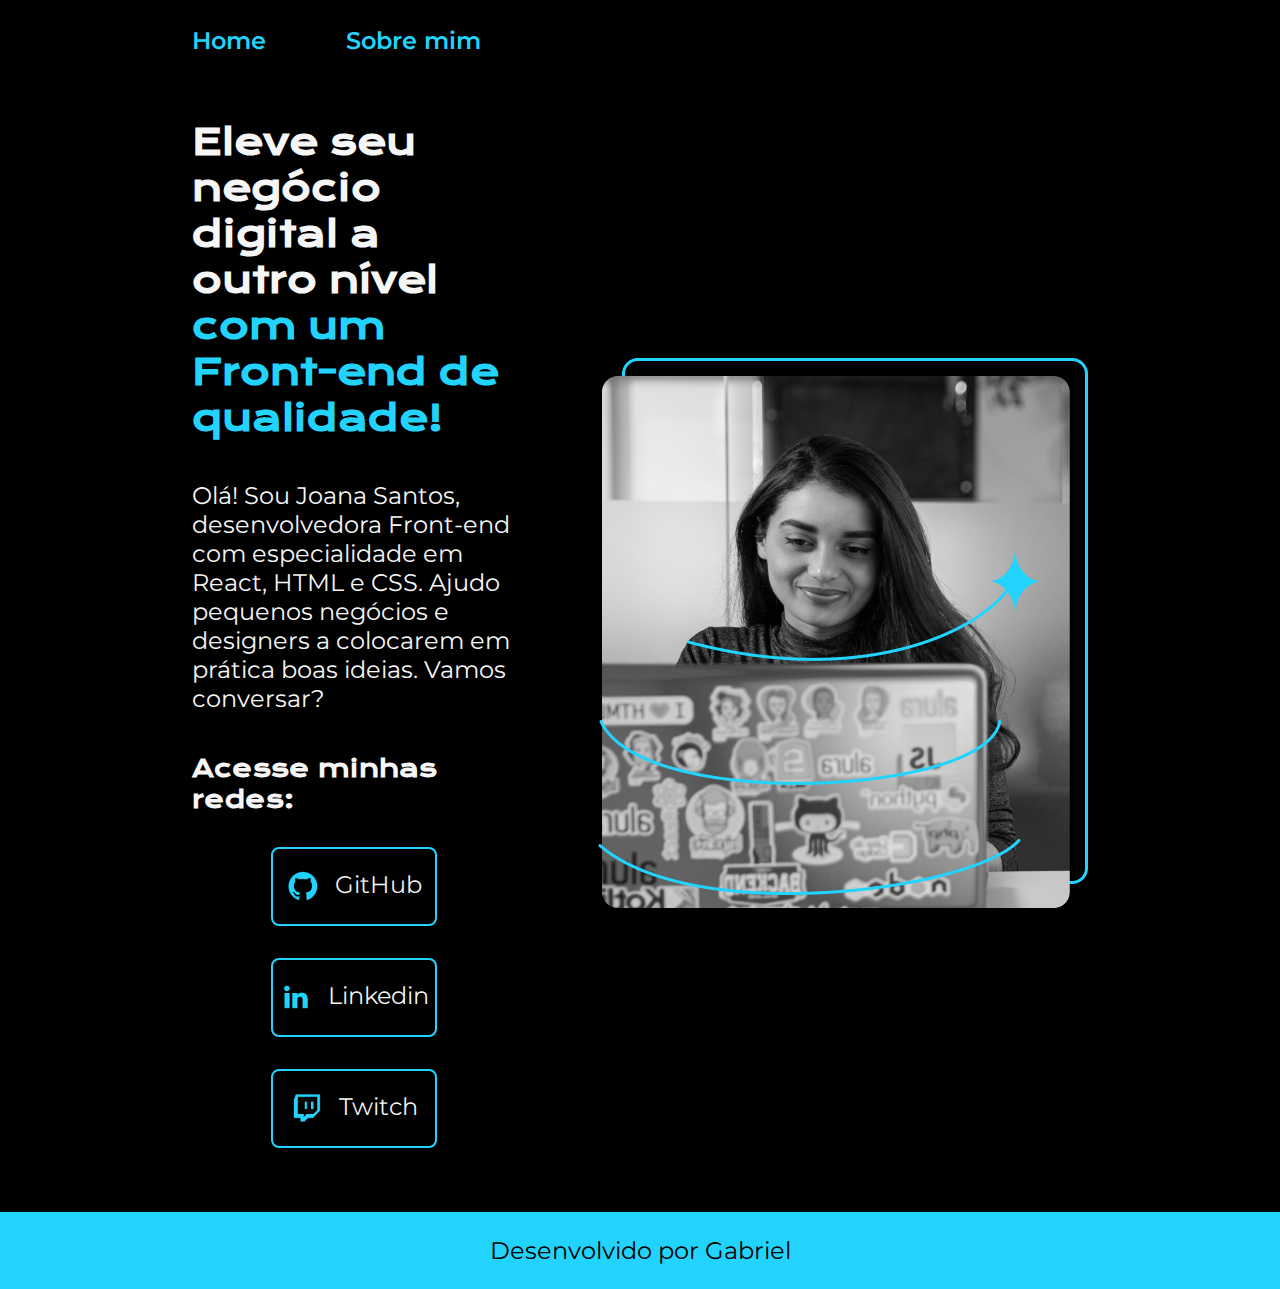
<file: index.html>
<!DOCTYPE html>
<html lang="pt-br">
    <head>
        <meta charset="UTF-8">
        <meta http-equiv="X-UA-Compatible" content="IE=edge">
        <meta name="viewport" content="width=device-width, initial-scale=1.0">
        <title>Document</title>
        <link rel="stylesheet" href="./styles/style.css">
    </head>
    
    <body>
        <header class="cabecalho">
            <nav class="cabecalho__menu">
                <a class="cabecalho__menu__link">Home</a>
                <a class="cabecalho__menu__link" href="about.html">Sobre mim</a>
            </nav>
        </header>
        <main class="apresentacao">
            <section class="apresentacao__conteudo">
                <h1 class="apresentacao__conteudo_titulo">Eleve seu negócio digital a outro nível
                    <strong class="titulo-destaque">com um Front-end de qualidade!</strong>
                </h1>
                <p class="apresentacao__conteudo_texto">Olá! Sou Joana Santos, desenvolvedora Front-end com especialidade em React, 
                    HTML e CSS. Ajudo pequenos negócios e designers a colocarem em prática boas ideias. 
                    Vamos conversar?
                </p>
                <div class="aprensentacao__conteudo_links">
                    <h2 class="apresentacao__links_subtitulo">
                        Acesse minhas redes:
                    </h2>
                    <a class="apresentacao__conteudos_links_navegacao" href="https://instagram.com/rodriguesz_03"><img class="imagemGit" src="./assets/Logo Github.png">GitHub</a>
                    <a class="apresentacao__conteudos_links_navegacao"href="https://instagram.com/rodriguesz_03"><img class="imagemLinkedin"src="./assets/Logo linkedin.png">Linkedin</a>
                    <a class="apresentacao__conteudos_links_navegacao"href="https://instagram.com/rodriguesz_03"><img class="imagemTwich"src="./assets/Logo Twitch.png">Twitch</a>
                </div>
            </section>
            <img clas="apresentacao__imagem" src="./assets/imagem.png" alt="Foto">
        </main>
        <footer class="rodape">
            <p>Desenvolvido por Gabriel</p>
        </footer>
    </body>
</html>
</file>
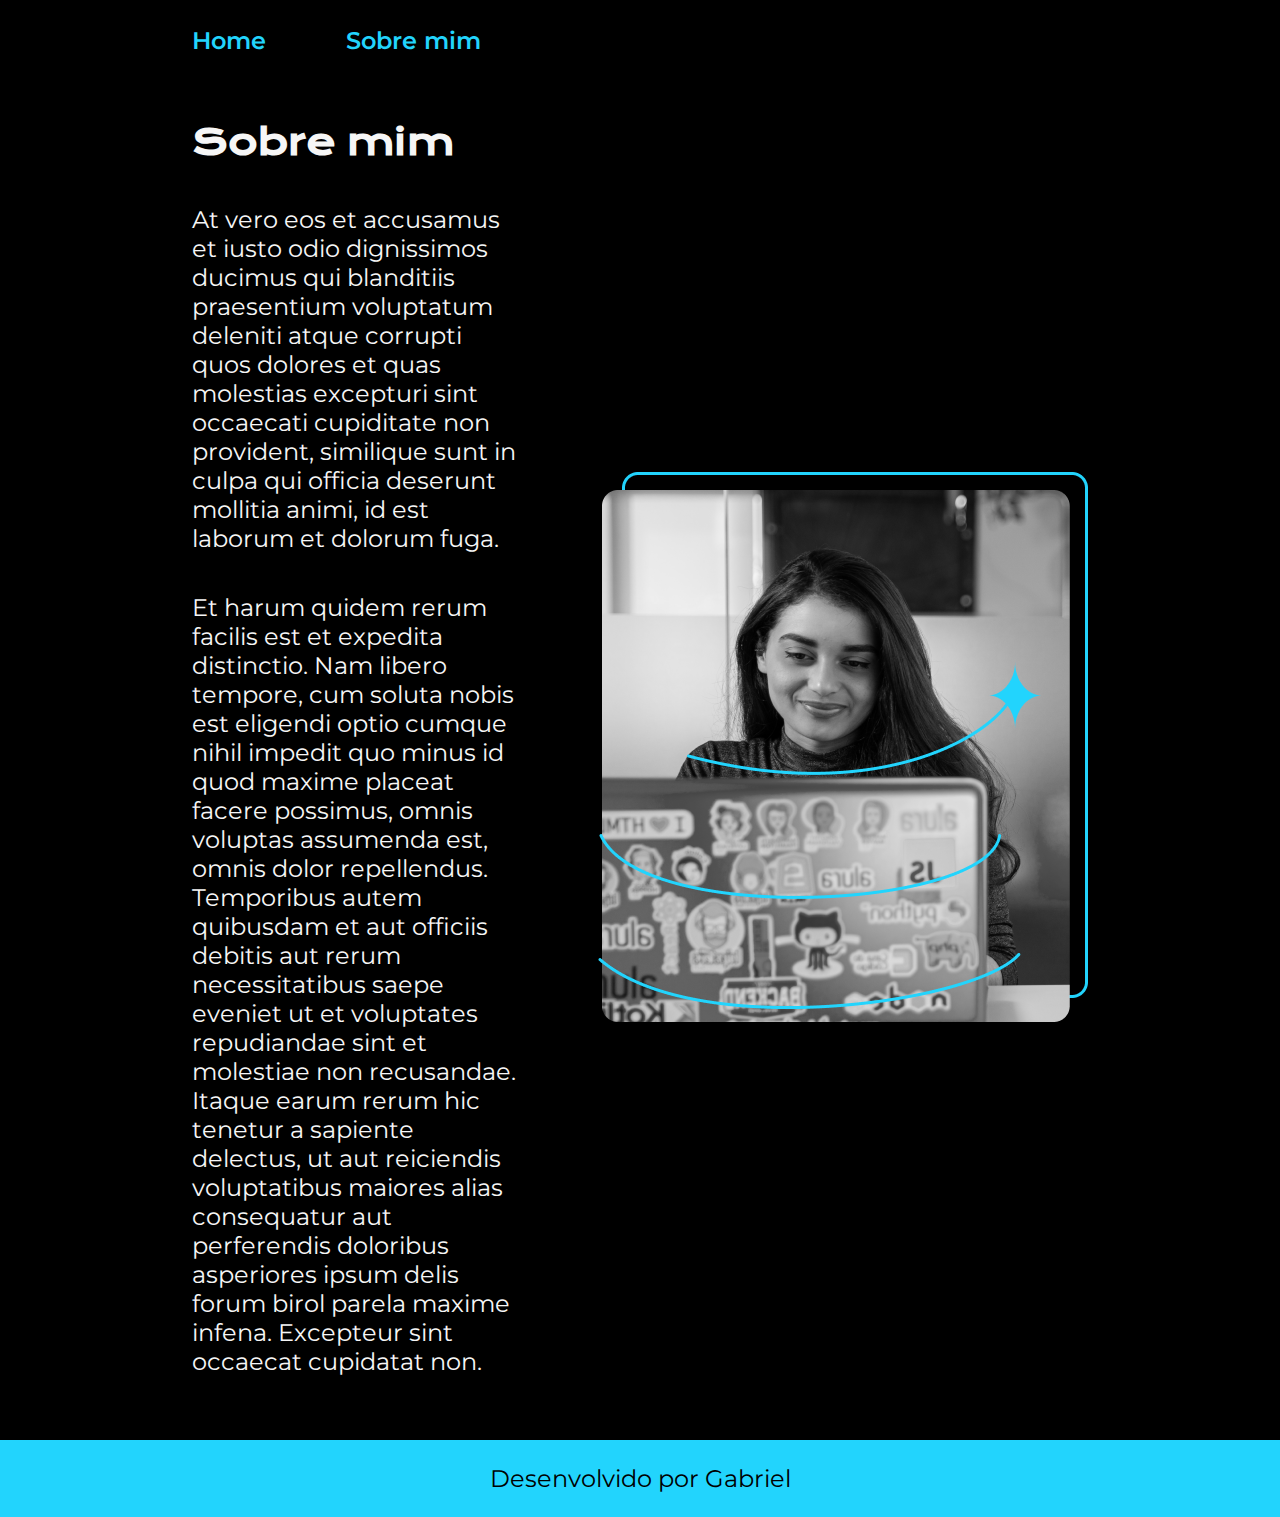
<file: about.html>
<!DOCTYPE html>
<html lang="en">
<head>
    <meta charset="UTF-8">
    <meta http-equiv="X-UA-Compatible" content="IE=edge">
    <meta name="viewport" content="width=device-width, initial-scale=1.0">
    <link rel="stylesheet" href="./styles/style.css">
    <title>Sobre mim</title>
</head>
<body>
    <header class="cabecalho">
        <nav class="cabecalho__menu">
            <a class="cabecalho__menu__link" href="index.html">Home</a>
            <a class="cabecalho__menu__link" href="about.html">Sobre mim</a>
        </nav>
    </header>
    <main class="apresentacao">
        <section class="apresentacao__conteudo">
            <h1 class="apresentacao__conteudo_titulo">Sobre mim</h1>
            <p class="apresentacao__conteudo_texto">
                At vero eos et accusamus et iusto odio dignissimos ducimus qui blanditiis praesentium voluptatum deleniti 
                atque corrupti quos dolores et quas molestias excepturi sint 
                occaecati cupiditate non provident, similique sunt in culpa qui officia deserunt mollitia animi, id est laborum et dolorum fuga.
            </p>
            <p class="apresentacao__conteudo_texto">Et harum quidem rerum facilis est et expedita distinctio. 
                Nam libero tempore, cum soluta nobis est eligendi optio cumque nihil impedit quo minus id quod maxime placeat 
                facere possimus, omnis voluptas assumenda est, omnis dolor repellendus. 
                Temporibus autem quibusdam et aut officiis debitis aut rerum necessitatibus saepe eveniet ut et voluptates repudiandae 
                sint et molestiae non recusandae. Itaque earum rerum hic tenetur a sapiente delectus, ut aut reiciendis voluptatibus 
                maiores alias consequatur aut perferendis doloribus asperiores ipsum delis forum birol parela maxime infena. 
                Excepteur sint occaecat cupidatat non.</p>
        </section>
        <img src="./assets/imagem.png" alt="Foto">
    </main>
    <footer class="rodape">
        <p>Desenvolvido por Gabriel</p>
    </footer>

</body>
</html>
</file>
<file: styles/style.css>
@import url('https://fonts.googleapis.com/css2?family=Krona+One&family=Montserrat:wght@400;600&display=swap');

:root {
    --cor-primaria: #000000;
    --cor-secundaria: #f6f6f6;
    --cor-terciaria: #22D4FD;
}

*{
    margin: 0;
    padding: 0;
}

body {
    box-sizing: border-box;
    background-color: var(--cor-primaria);
    color: var(--cor-secundaria);
}

.titulo-destaque {
    color: var(--cor-terciaria);
}

.cabecalho {
    padding: 2% 0% 0% 15%;
}

.cabecalho__menu__link {
    font-family: 'Montserrat', sans-serif;
    font-size: 24px;
    font-weight: 600;
    color:var(--cor-terciaria);
    text-decoration: none;
}

.cabecalho__menu {
    display: flex;
    gap: 80px;
}

.apresentacao {
    padding: 5% 15%;
    display: flex;
    align-items: center;
    justify-content: space-between;
    gap: 82px;
}

.apresentacao__conteudo{
    width: 50%;
    display: flex;
    flex-direction: column;
    gap: 40px;

}

.apresentacao__conteudo_titulo{
    font-size: 2.25rem;
    font-family: 'Krona One', sans-serif;
}

.apresentacao__conteudo_texto{
    font-size: 1.5rem;
    font-family: 'Montserrat', sans-serif;
    font-weight: 400;
}

.aprensentacao__conteudo_links{
    display: flex;
    justify-content: space-between;
    flex-direction: column;
    align-items: center;
    gap: 32px;
}

.apresentacao__links_subtitulo{
    font-family: 'Krona One', sans-serif;
}

.apresentacao__conteudos_links_navegacao{
    display: flex;
    justify-content: center;
    gap:16px;
    width: 50%;
    text-align: center;
    border-radius: 8px;
    border: 2px solid var(--cor-terciaria);
    font-size: 1.5rem;
    font-weight: 378;
    padding:21.5px 0;
    text-decoration: none;
    color: var(--cor-secundaria);
    font-family: 'Montserrat', sans-serif;
}

.apresentacao__conteudos_links_inst:hover{
    background-color: #272727;
}

.apresentacao__imagem {
    width: 50%;
}

.rodape {
    padding: 24px;
    color: var(--cor-primaria);
    background-color: var(--cor-terciaria);
    text-align: center;
    font-family: 'Montserrat', sans-serif;
    font-size: 1.5rem;
    font-weight: 400;
}

@media (max-width: 1200px) {
    .cabecalho {
        padding: 10%;
    }

    .cabecalho__menu {
        justify-content: center;
    }
    
    .apresentacao{
        flex-direction: column-reverse;
    }
}
</file>
